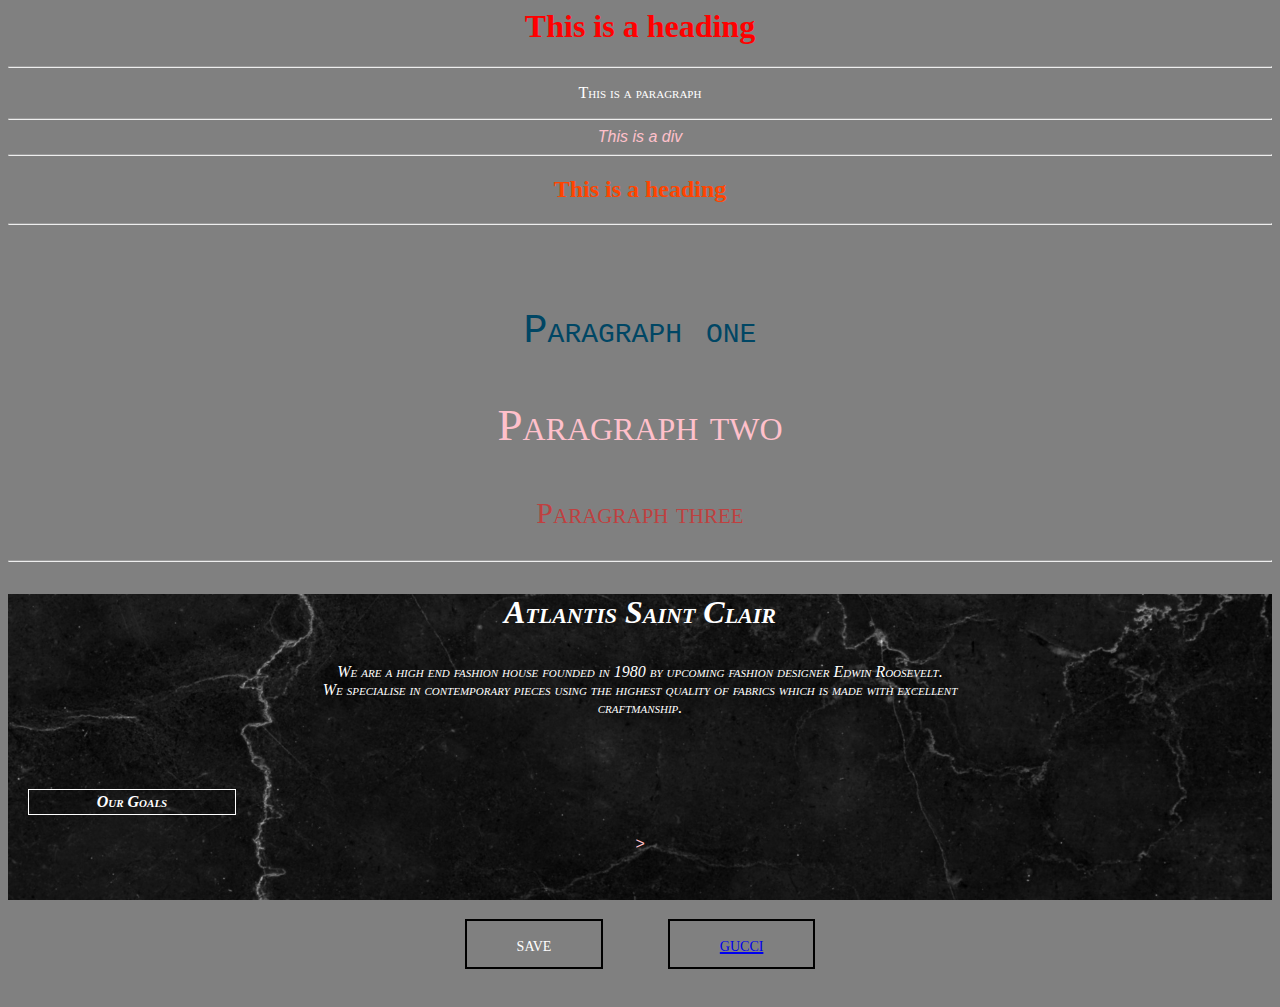
<file: Index.html>
<html lang="en">
<head>
    <meta charset="UTF-8">
    <meta http-equiv="X-UA-Compatible" content="IE=edge">
    <meta name="viewport" content="width=device-width, initial-scale=1.0">
    <title>Document</title>
</head>
<link href="/Css1.css" rel="stylesheet">
<link href="/CSS2.css" rel="stylesheet">
<body>
<h1>
    This is a heading
</h1>
<hr>    
<p>This is a paragraph</p>
<hr>

<div>
    This is a div
</div>
<hr>
<h2>
    This is a heading
</h2>
<hr>
<br><br>
<p id="rgb">
    Paragraph one
</p>
<p id="hex">
    Paragraph two
</p>
<p id="hsl">
    Paragraph three
</p>

<!-- ------------------------------------Second Day------------------------------------------------------ -->
<hr>
<div class="mydiv">
<h3>Atlantis Saint Clair</h3>
<p>
    We are a high end fashion house founded in 1980 by upcoming fashion designer Edwin Roosevelt.<br>
    We specialise in contemporary pieces using the highest quality of fabrics which is made with excellent<br>
    craftmanship.

</p>
<br><br>
<h2 class="OurGoals">Our Goals</h2>>
<br><br><br>

<input type="submit" value="save" class="button"/>
<button class="button">
    <a href="https://www.gucci.com/uk/en_gb/"> gucci</a>

</div>
</body>
</html>
</file>
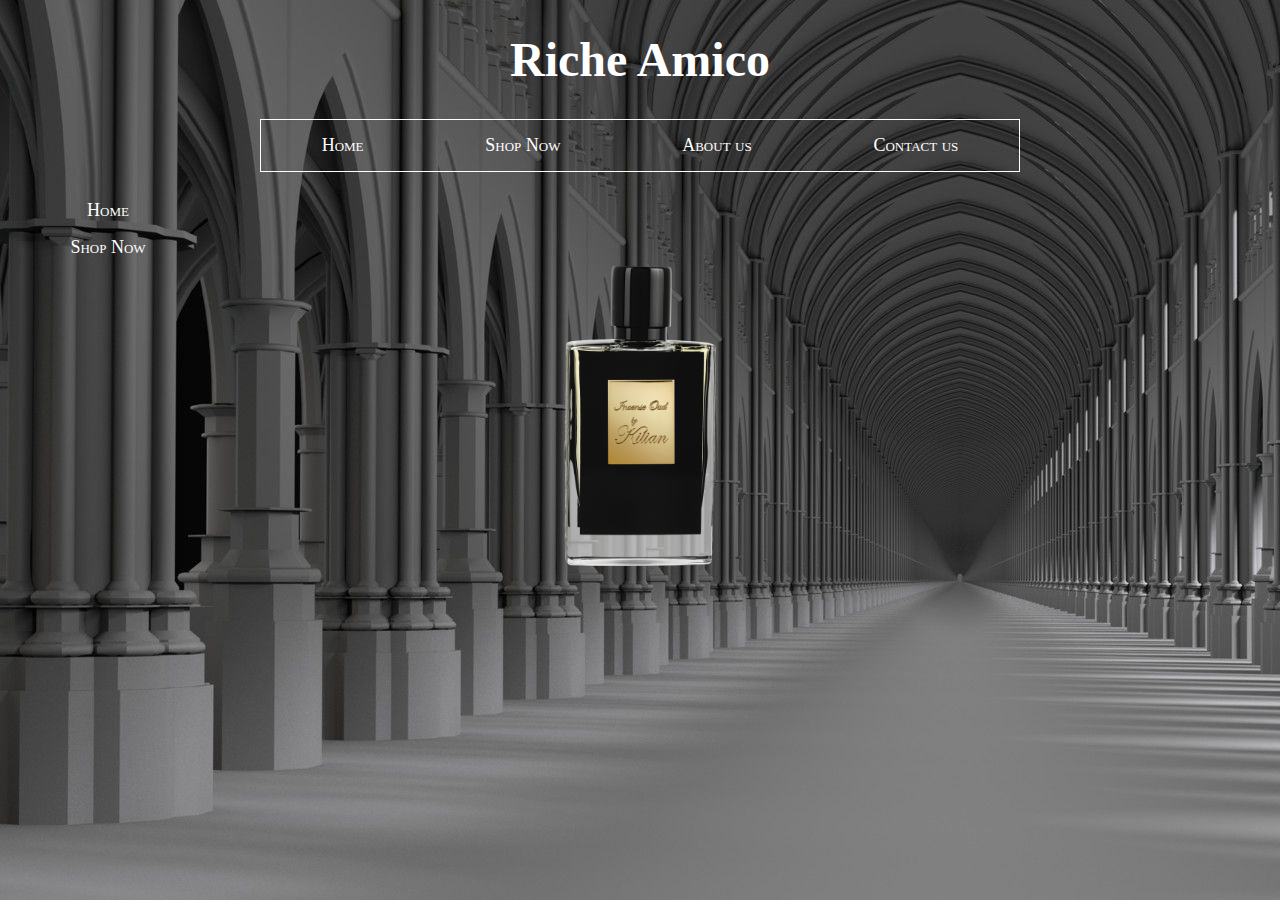
<file: CSS3Assignm.html>
<!DOCTYPE html>
<html>
<head>
    <link rel="stylesheet" href="/CSS3Assignm.css">
<style>
body {
  text-align: center;
}

h1 {
  font-family: "Olde English Regular";
  font-size: 48px;
}

nav {
  display: flex;
  justify-content: space-around;
  width: 60%;
  margin: auto;
}

a {
  text-decoration: none;
  color: white;
  font-size: 18px;
}
</style>
</head>
<body>

<h1>Riche Amico</h1>

<nav>
  <a href="#">Home</a>
  <a href="#">Shop Now</a>
  <a href="#">About us</a>
  <a href="#">Contact us</a>
</nav>


</head>
<body>
<h2></h2>
<ul>
  <li><a href="#home" class="active">Home</a></li>
  <li><a href="#shop">Shop Now</a>
    <ul class="submenu">
      <li><a href="#about">About Us</a></li>
      <li><a href="#contact">Contact Us</a></li>
    </ul>
  </li>
</ul>
<img src="/pngegg.png" alt="Image" width="300px" height="300px">










</body>
</html>
</file>
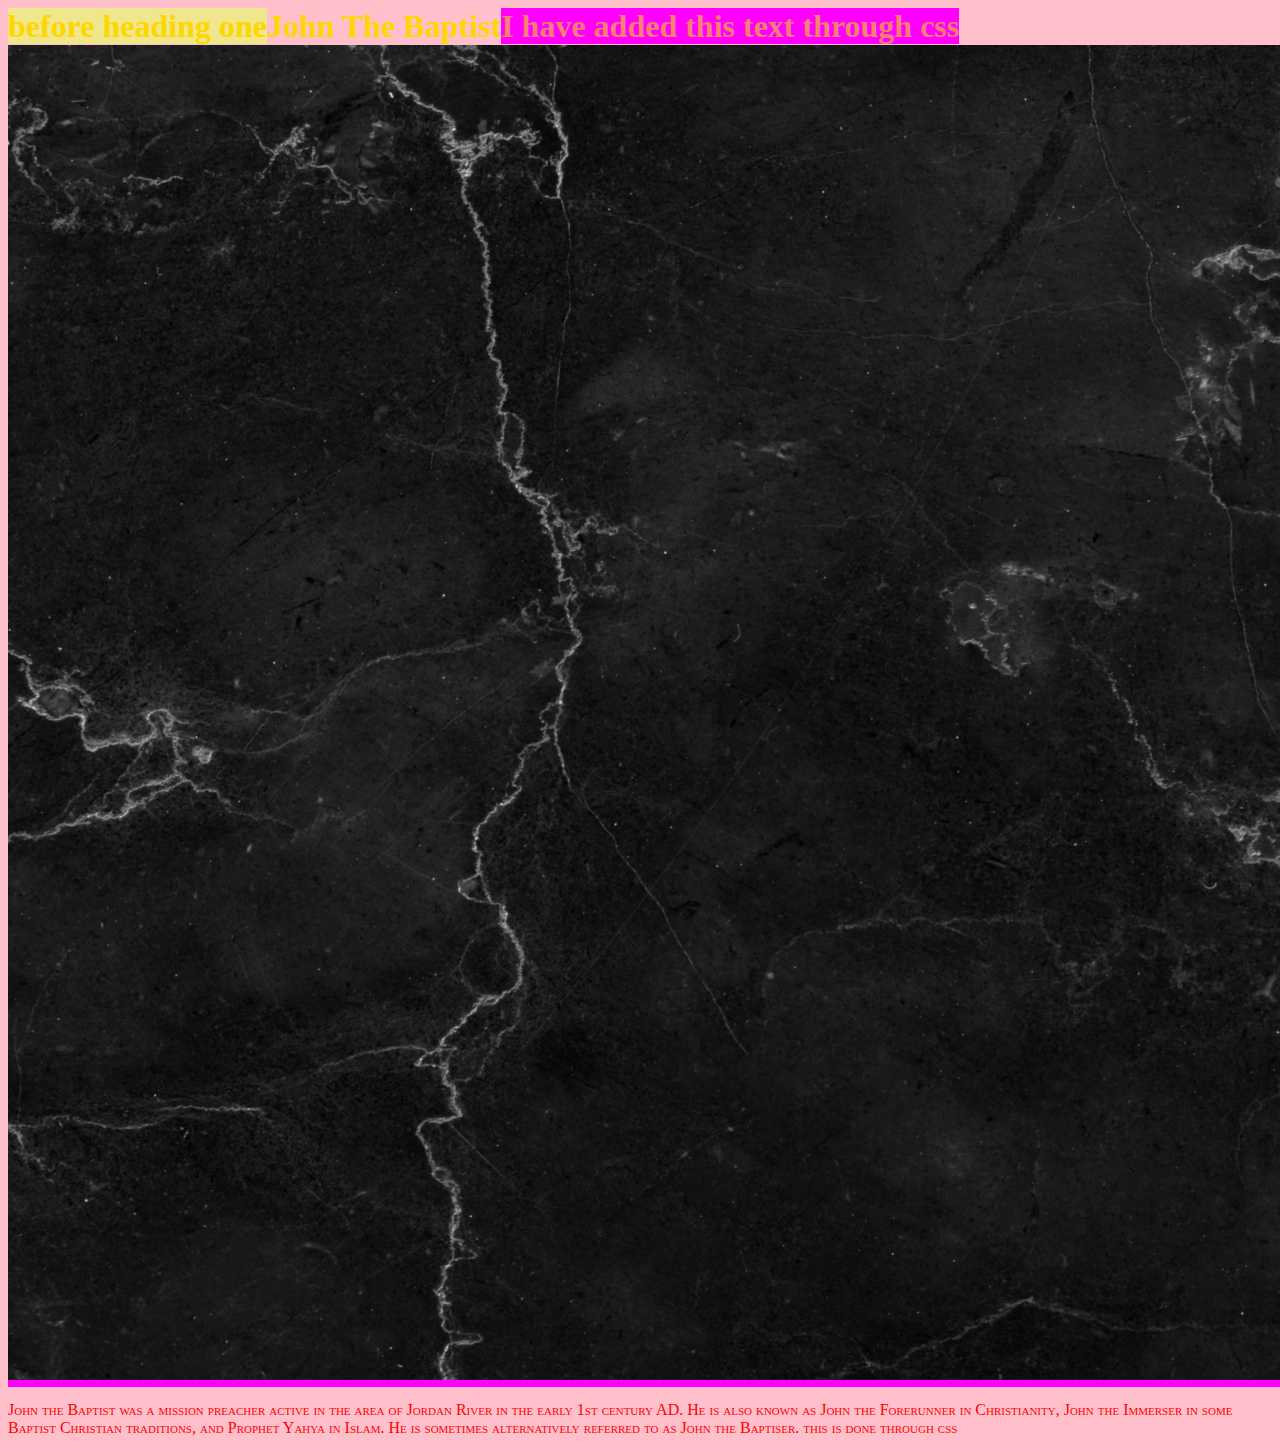
<file: Fifthday.html>
<html lang="en">
<head>
    <meta charset="UTF-8">
    <meta http-equiv="X-UA-Compatible" content="IE=edge">
    <meta name="viewport" content="width=device-width, initial-scale=1.0">
    <title>Document</title>
    <link rel="stylesheet" href="/CSS5.css">
</head>
<body>
    <h1>John The Baptist</h1>
    <p>
        John the Baptist was a mission preacher active in the area of Jordan River in the early 1st century AD.
         He is also known as John the Forerunner in Christianity, John the Immerser in some Baptist Christian traditions, and Prophet Yahya in Islam. 
         He is sometimes alternatively referred to as John the Baptiser.


    </p>



</body>
</html>
</file>
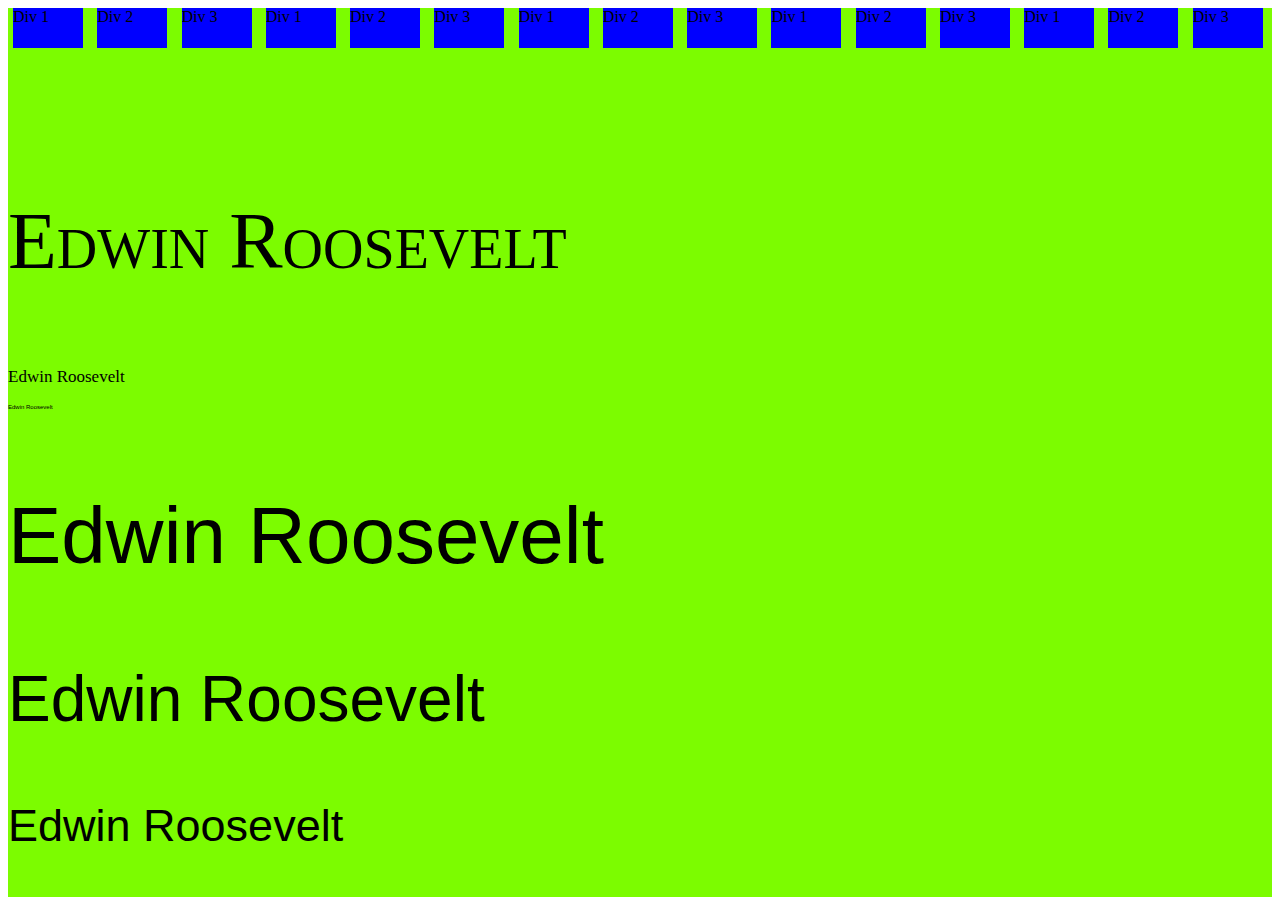
<file: Fourthday.html>
<html lang="en">
<head>
    <meta charset="UTF-8">
    <meta http-equiv="X-UA-Compatible" content="IE=edge">
    <meta name="viewport" content="width=device-width, initial-scale=1.0">
    <title>Fourth Day</title>
    <link rel="stylesheet" href="/CSS4.css">
</head>
<body>
    
<div class="maindiv">
    <div class="divflex">Div 1</div>
    <div class="divflex">Div 2</div>
    <div class="divflex">Div 3</div>
    <div class="divflex">Div 1</div>
    <div class="divflex">Div 2</div>
    <div class="divflex">Div 3</div>
    <div class="divflex">Div 1</div>
    <div class="divflex">Div 2</div>
    <div class="divflex">Div 3</div>
    <div class="divflex">Div 1</div>
    <div class="divflex">Div 2</div>
    <div class="divflex">Div 3</div>
    <div class="divflex">Div 1</div>
    <div class="divflex">Div 2</div>
    <div class="divflex">Div 3</div>
    <br>
    <br>
    <br>
    <br>
    <br>
    <br>

    <div>
<p class="a">Edwin Roosevelt</p>
<p class="b">Edwin Roosevelt</p>
<p class="c">Edwin Roosevelt</p>
<p class="d">Edwin Roosevelt</p>
<p class="e">Edwin Roosevelt</p>
<p class="f">Edwin Roosevelt</p>

    </div>










</div>








</body>
</html>
</file>
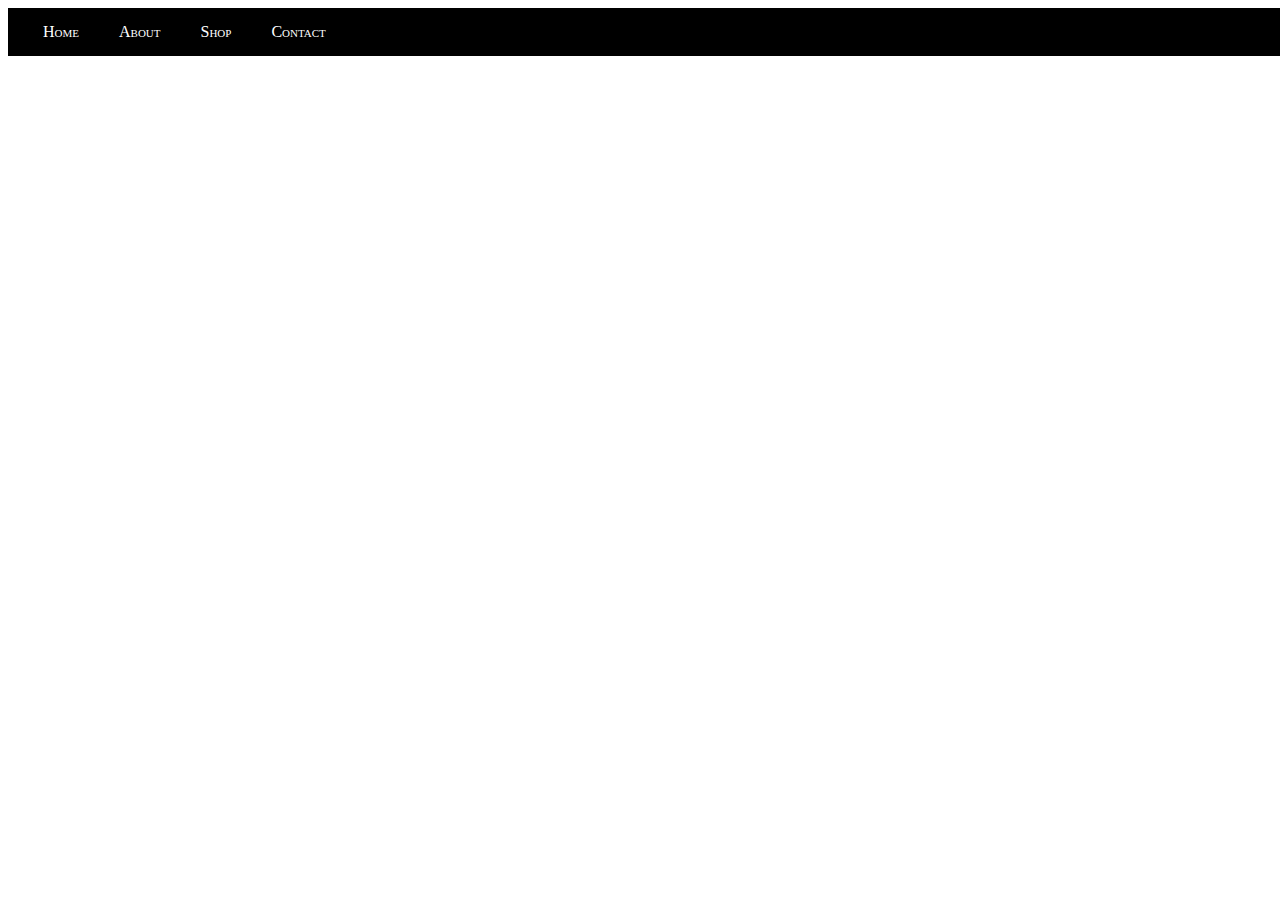
<file: thirdday.html>
<html lang="en">
<head>
    <meta charset="UTF-8">
    <meta http-equiv="X-UA-Compatible" content="IE=edge">
    <meta name="viewport" content="width=device-width, initial-scale=1.0">
    <title>Navigation Bar</title>
    <link rel="stylesheet" href="/CSS3.css">
</head>
<body>
    
        <ul>
          <li><a href="">Home</a></li>
          <li><a href="">About</a></li>
          <li><a href="">Shop</a></li>
          <li><a href="">Contact</a></li>
        </ul>

        
      
      







</body>
</html>
</file>
<file: Css1.css>
h1{
    color: red;
    text-align: center;
}
div{

    color: pink;
    text-align: center;
    font-style: italic;
    font-family: 'Segoe UI', Tahoma, Geneva, Verdana, sans-serif;
}
p{
    color: blueviolet;
    text-align: center;
}
h2{
    color: orangered;
    text-align: center;
}
#rgb{
    color: rgb(0, 70, 100);
    font-family: 'Courier New', Courier, monospace;
    font-size: 40px;
}
#hex{
    color: pink;
    font-family: fantasy;
    font-size: 45px;
}
#hsl{
    color: hsl(360, 50%, 50%);
    font-family: 'Times New Roman', Times, serif;
    font-size: 30px;
    font-variant: small-caps;
}
</file>
<file: CSS2.css>
/*
Background and border in CSS:
*/
h3{

    font-family: 'Times New Roman', Times, serif;
    font-size: xx-large;
    font-variant: small-caps;
    color: white;
}
p{
    font-family: 'Times New Roman', Times, serif;
    font-size: medium;
    font-variant: small-caps;
    color: white;
    
}
.mydiv{
    background-image: url(/black-marble-patterned-texture-background-marble-thailand-abstract-natural-marble-black-white-design.jpg);
background-repeat: no-repeat;
background-position: center;
background-size: cover;
background-attachment: fixed;
}
body{
    background-color: gray;
}
.OurGoals{
    text-align:center;
    font-family: 'Times New Roman', Times, serif;
    font-variant: small-caps;
    font-size: medium;
margin: 20px;
border: 1px solid;
color: white;
padding: 3px;
width: 200px;
}
.button{
    background-color: gray;
    height: 50px;
    border: 2px solid;
    border-color: black;
    text-align: center;
    font-size: 20px;
    margin: 30px;
    cursor: pointer;
    padding-left: 50px;
    padding-right: 50px;
    text-decoration: none;
    font-family: 'Times New Roman', Times, serif;
    font-variant: small-caps;
    color: white;
}
</file>
<file: CSS3Assignm.css>
nav {
    display: flex;
    justify-content: space-around;
    width: 60%;
    margin: auto;
    border: 1px solid white;
    padding: 0px;
  }
  nav a{
    padding: 15px;
  }
nav{
    font-family: 'Times New Roman', Times, serif;
    font-variant: small-caps;
}  
body{
    background-image: url(/3953492.jpg);
    background-size: auto;
    background-repeat: no-repeat;
}
nav{
    color: white;
}
h1{
    color: white;
    font-size: 80px;
}
nav a:hover{
    background-color: greenyellow;
    color: black;
}
ul {
    list-style-type: none;
    margin: 0;
    padding: 0;
    width: 200px;
    background-color: none;
  }
  
  /* Style the navigation menu links */
  li a {
    display: block;
    color: white;
    padding: 8px 16px;
    text-decoration: none;
    font-family: 'Times New Roman', Times, serif;
    font-variant: small-caps;
    
  }

  /* Style the submenu (hidden by default) */
  .submenu {
    display: none;
  }
  
  /* Style the "hover" class to highlight links on hover */
  li:hover .submenu {
    display: block;
  }

  /* Change the link color on hover */
  li a:hover {
    background-color: #555;
    color: white;
  }
  /* Style the image */
  img {
    display: block;
    margin-left: auto;
    margin-right: auto;
    text-align: center;
    image-rendering: auto;
    

}
</file>
<file: CSS5.css>
@media (min-width:1000px)
{
body{
    background-color: lawngreen;
    
}
p{
    color: red;
    font-family: 'Times New Roman', Times, serif;
    font-variant: small-caps;
}
@media (max-width:1500px)
{
body{
    background-color: pink;
    color: gold;
}
h1:hover{
    font-size: 50px;
}

}

}
h1::after{

    content: "I have added this text through css" url(/black-marble-patterned-texture-background-marble-thailand-abstract-natural-marble-black-white-design.jpg);
    background-color: fuchsia;
    color: salmon;

}
p::after{
    content: "this is done through css";
}
h1::before{
    content: "before heading one";
    background-color: khaki;
}
</file>
<file: CSS4.css>
.maindiv{
    background-color: lawngreen;
    display: flex;
    justify-content: space-between;
    order: 1;
    flex-wrap: wrap;
}
.divflex{
background-color: blue;
width: 70px;
height: 40px;
margin: 0px 5px;
}
.a{
    font-family: 'Times New Roman', Times, serif;
    font-size: 5rem;
    font-variant: small-caps;
}
.b{ 
    font-family:serif;
    font-size:17px;
}
.c{
    font-family: 'Gill Sans', 'Gill Sans MT', Calibri, 'Trebuchet MS', sans-serif;
    font-size: 10%;
}
.d{

    font-family: Impact, Haettenschweiler, 'Arial Narrow Bold', sans-serif;
    font-size: 5em;
}
.e{
    font-family: 'Franklin Gothic Medium', 'Arial Narrow', Arial, sans-serif;
    font-size: 5vw;
}
.f{
    font-family:sans-serif;
    font-size: 5vh;
}
</file>
<file: CSS3.css>
ul{
    text-align: left;
    list-style-type: none;
    width: 150%;
    padding: 15px;
    background-color: black;
    overflow: hidden;
    margin: 0px;
    font-family: Georgia, 'Times New Roman', Times, serif;
    font-size: medium;
    font-variant: small-caps;
    

}
li{
    float: left;
}
li a{
    text-align: center;
    padding: 20px 20px;
    text-decoration: none;
    color: white;
}
li a:hover{
    background-color: lawngreen;
    color: white;
    
}
</file>
